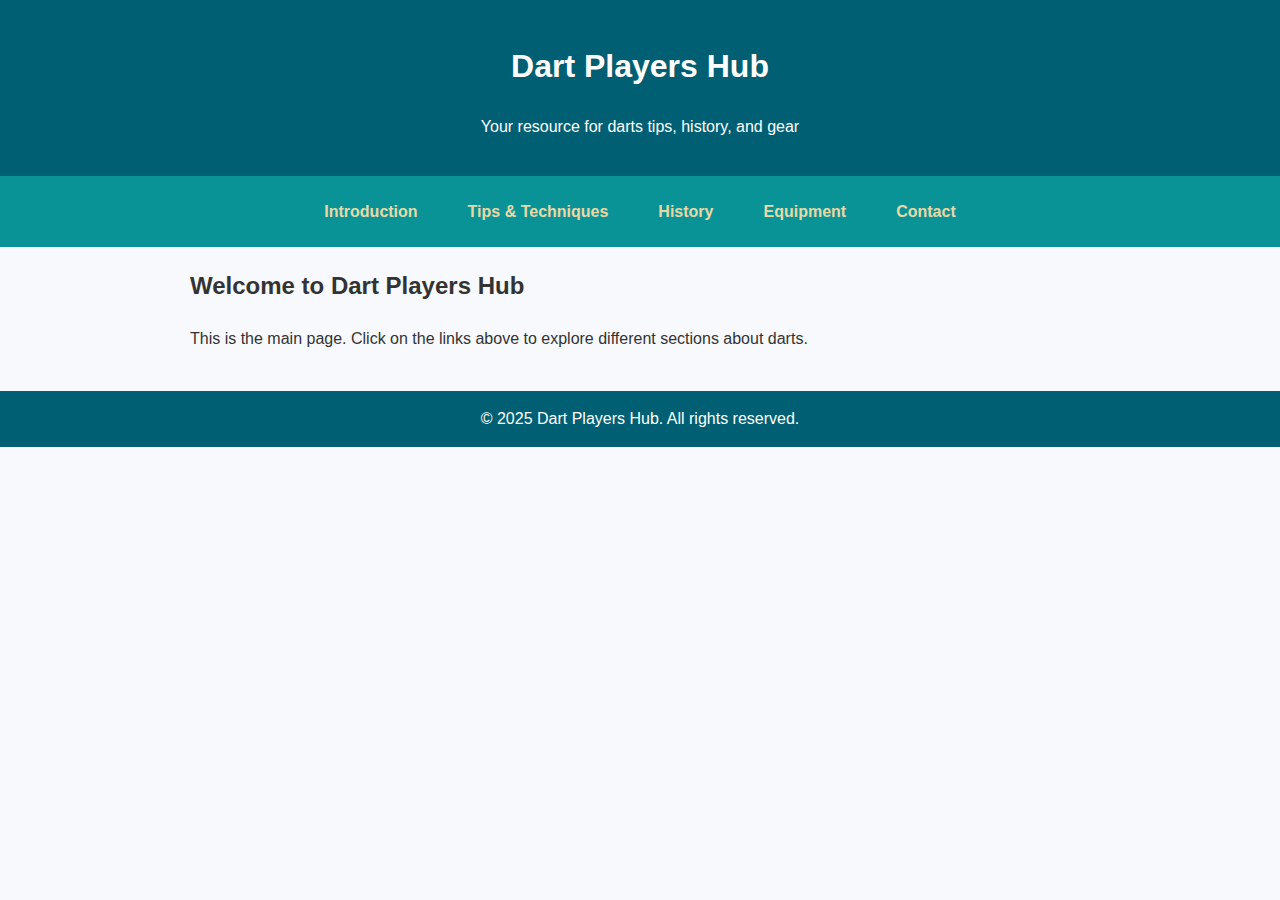
<file: index.html>
<!DOCTYPE html>
<html lang="en">
<head>
  <meta charset="UTF-8" />
  <meta name="viewport" content="width=device-width, initial-scale=1" />
  <title>Dart Knights Hub</title>
  <style>
    body {
      font-family: 'Segoe UI', Tahoma, Geneva, Verdana, sans-serif;
      margin: 0;
      padding: 0;
      background: #f7f9fc;
      color: #333;
      line-height: 1.6;
    }
    header {
      background: #005f73;
      color: #fff;
      padding: 20px 0;
      text-align: center;
    }
    nav {
      background: #0a9396;
      display: flex;
      justify-content: center;
      gap: 20px;
      padding: 15px 0;
    }
    nav a {
      color: #e9d8a6;
      text-decoration: none;
      font-weight: bold;
      padding: 8px 15px;
      border-radius: 5px;
      transition: background 0.3s;
    }
    nav a:hover {
      background: #94d2bd;
      color: #001219;
    }
    main {
      max-width: 900px;
      margin: 20px auto;
      padding: 0 20px;
    }
    footer {
      background: #005f73;
      color: #fff;
      text-align: center;
      padding: 15px 0;
      margin-top: 40px;
    }
  </style>
</head>
<body>

<header>
  <h1>Dart Players Hub</h1>
  <p>Your resource for darts tips, history, and gear</p>
</header>

<nav>
  <a href="introduction.html">Introduction</a>
  <a href="tips.html">Tips & Techniques</a>
  <a href="history.html">History</a>
  <a href="equipment.html">Equipment</a>
  <a href="contact.html">Contact</a>
</nav>

<main>
  <h2>Welcome to Dart Players Hub</h2>
  <p>
    This is the main page. Click on the links above to explore different sections about darts.
  </p>
</main>

<footer>
  &copy; 2025 Dart Players Hub. All rights reserved.
</footer>

</body>
</html>
</file>
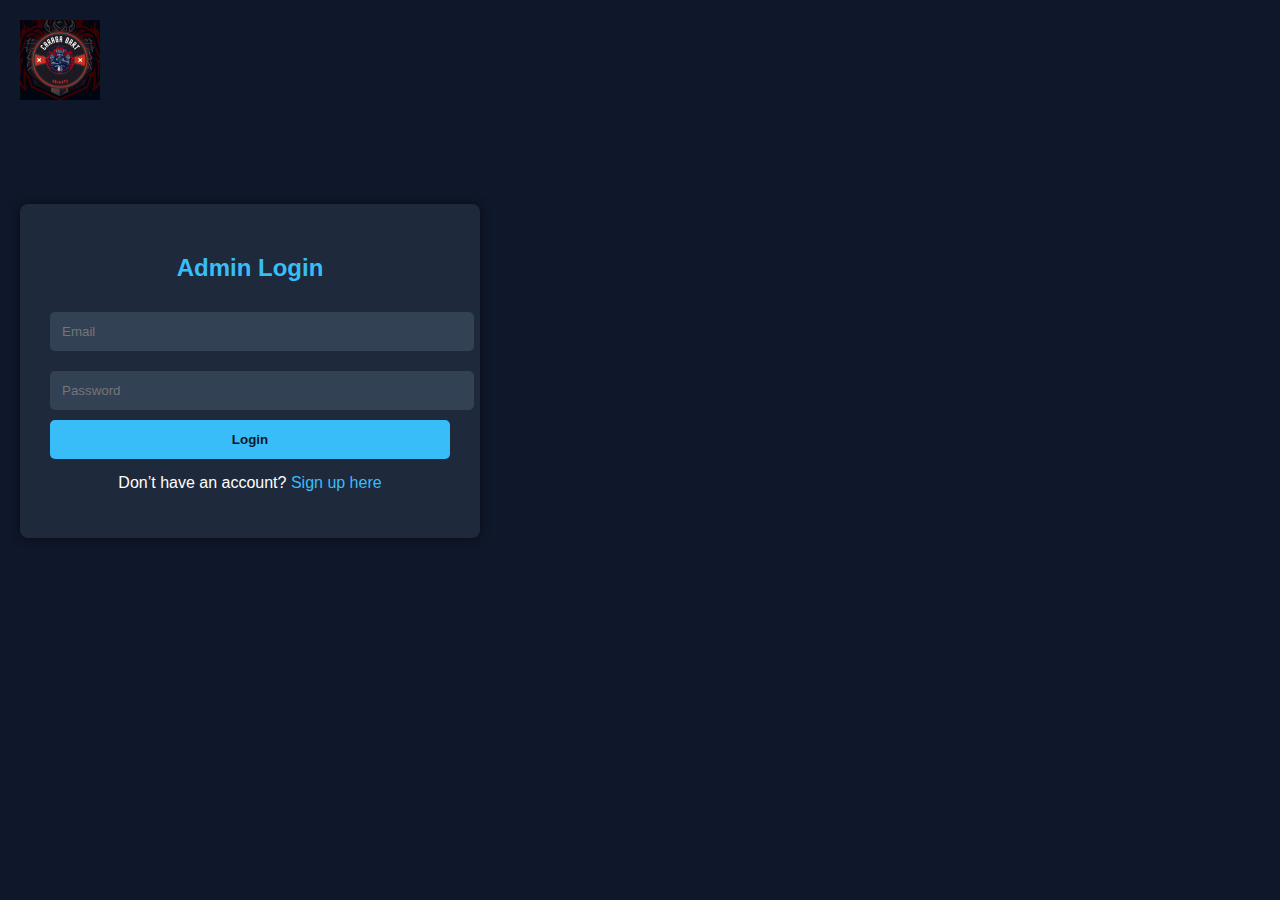
<file: admin-dashboard.html>
<!DOCTYPE html>
<html lang="en">
<head>
  <meta charset="UTF-8" />
  <meta name="viewport" content="width=device-width, initial-scale=1.0"/>
  <title>Admin Dashboard - Caraga Dart Knights</title>
  <style>
    body {
      font-family: 'Segoe UI', Tahoma, Geneva, Verdana, sans-serif;
      background-color: #0f172a;
      color: #f8fafc;
      margin: 0;
      padding: 0;
    }

    header {
      background-color: #1e293b;
      padding: 20px;
      display: flex;
      align-items: center;
      justify-content: space-between;
      box-shadow: 0 2px 10px rgba(0, 0, 0, 0.4);
    }

    .logo {
      height: 60px;
      margin-right: 10px;
      border-radius: 8px;
    }

    .title {
      font-size: 24px;
      font-weight: bold;
      color: #38bdf8;
    }

    .dashboard-container {
      padding: 30px;
    }

    .welcome-message {
      font-size: 28px;
      font-weight: 800;
      color: #facc15;
      text-align: center;
      margin: 20px 0 40px;
      text-shadow: 0 0 10px rgba(250, 204, 21, 0.6);
    }

    h2 {
      color: #38bdf8;
      text-align: center;
      margin-bottom: 20px;
    }

    table {
      width: 100%;
      border-collapse: collapse;
      background-color: #1e293b;
      box-shadow: 0 0 10px rgba(0,0,0,0.4);
      border-radius: 8px;
      overflow: hidden;
      margin-bottom: 40px;
    }

    th, td {
      padding: 12px 15px;
      border-bottom: 1px solid #334155;
      text-align: left;
    }

    th {
      background-color: #334155;
      color: #38bdf8;
    }

    tr:hover {
      background-color: #273549;
    }

    .no-users {
      text-align: center;
      color: #f87171;
      margin-top: 20px;
    }

    .logout-btn {
      padding: 8px 16px;
      background: #ef4444;
      color: white;
      border: none;
      border-radius: 6px;
      cursor: pointer;
      font-weight: bold;
    }

    .logo-title {
      display: flex;
      align-items: center;
    }

    .logo-title .title {
      margin-left: 10px;
    }

    @media screen and (max-width: 600px) {
      .dashboard-container {
        padding: 15px;
      }

      th, td {
        font-size: 14px;
        padding: 8px;
      }

      .welcome-message {
        font-size: 22px;
      }
    }
  </style>
</head>
<body>

  <header>
    <div class="logo-title">
      <img src="images/Itim at Pula E-Sports Naglalarawan Gaming Gaming Logo (1).png" alt="Logo" class="logo" />
      <div class="title">Admin Dashboard</div>
    </div>
    <button class="logout-btn" onclick="logout()">Logout</button>
  </header>

  <div class="welcome-message" id="welcomeAdmin"></div>

  <div class="dashboard-container">
    <h2>Registered Users</h2>
    <div id="userTableContainer"></div>

    <h2>Registered Admins</h2>
    <div id="adminTableContainer"></div>

    <h2>User Login History</h2>
    <div id="userLoginHistoryContainer"></div>

    <h2>Admin Login History</h2>
    <div id="adminHistoryContainer"></div>
  </div>

  <script>
    // Redirect if not logged in
    if (localStorage.getItem("adminLoggedIn") !== "true") {
      window.location.href = "admin-login.html";
    }

    // Admin welcome message
    const admin = JSON.parse(localStorage.getItem("admin"));
    document.getElementById("welcomeAdmin").textContent = `👑 Welcome, Admin ${admin?.name || "Unknown"}!`;

    // Log session if first time this session
    if (!sessionStorage.getItem("adminSessionLogged")) {
      const history = JSON.parse(localStorage.getItem("adminHistory")) || [];
      history.push({
        name: admin?.name || "Unknown",
        email: admin?.email || "Unknown",
        loginDate: new Date().toLocaleString()
      });
      localStorage.setItem("adminHistory", JSON.stringify(history));
      sessionStorage.setItem("adminSessionLogged", "true");
    }

    // Load and display users
    const users = JSON.parse(localStorage.getItem("users")) || [];
    const userTable = document.getElementById("userTableContainer");
    const adminTable = document.getElementById("adminTableContainer");

    const normalUsers = users.filter(user => user.role !== "admin");
    const adminUsers = users.filter(user => user.role === "admin");

    // Registered Users
    if (normalUsers.length === 0) {
      userTable.innerHTML = '<p class="no-users">No registered users found.</p>';
    } else {
      let table = `
        <table>
          <thead>
            <tr>
              <th>Full Name</th>
              <th>Age</th>
              <th>Gender</th>
              <th>Team</th>
              <th>Email</th>
              <th>Signup Date</th>
            </tr>
          </thead>
          <tbody>
      `;
      normalUsers.forEach(user => {
        table += `
          <tr>
            <td>${user.name || "—"}</td>
            <td>${user.age || "—"}</td>
            <td>${user.gender || "—"}</td>
            <td>${user.team || "—"}</td>
            <td>${user.email || "—"}</td>
            <td>${user.signupDate || "—"}</td>
          </tr>
        `;
      });
      table += `</tbody></table>`;
      userTable.innerHTML = table;
    }

    // Registered Admins
    if (adminUsers.length === 0) {
      adminTable.innerHTML = '<p class="no-users">No registered admins found.</p>';
    } else {
      let adminHTML = `
        <table>
          <thead>
            <tr>
              <th>Full Name</th>
              <th>Email</th>
              <th>Signup Date</th>
            </tr>
          </thead>
          <tbody>
      `;
      adminUsers.forEach(admin => {
        adminHTML += `
          <tr>
            <td>${admin.name || "—"}</td>
            <td>${admin.email || "—"}</td>
            <td>${admin.signupDate || "—"}</td>
          </tr>
        `;
      });
      adminHTML += `</tbody></table>`;
      adminTable.innerHTML = adminHTML;
    }

    // User Login History
    const userLoginHistory = JSON.parse(localStorage.getItem("userLoginHistory")) || [];
    const userHistoryContainer = document.getElementById("userLoginHistoryContainer");

    if (userLoginHistory.length === 0) {
      userHistoryContainer.innerHTML = '<p class="no-users">No user login history found.</p>';
    } else {
      let historyHTML = `
        <table>
          <thead>
            <tr>
              <th>Name</th>
              <th>Email</th>
              <th>Team</th>
              <th>Login Time</th>
            </tr>
          </thead>
          <tbody>
      `;
      userLoginHistory.forEach(entry => {
        historyHTML += `
          <tr>
            <td>${entry.name || "—"}</td>
            <td>${entry.email || "—"}</td>
            <td>${entry.team ? entry.team : "Unknown Team"}</td>
            <td>${entry.loginDate || "—"}</td>
          </tr>
        `;
      });
      historyHTML += `</tbody></table>`;
      userHistoryContainer.innerHTML = historyHTML;
    }

    // Admin Login History
    const adminHistory = JSON.parse(localStorage.getItem("adminHistory")) || [];
    const adminHistoryContainer = document.getElementById("adminHistoryContainer");

    if (adminHistory.length === 0) {
      adminHistoryContainer.innerHTML = '<p class="no-users">No admin login history found.</p>';
    } else {
      let adminLogHTML = `
        <table>
          <thead>
            <tr>
              <th>Name</th>
              <th>Email</th>
              <th>Login Time</th>
            </tr>
          </thead>
          <tbody>
      `;
      adminHistory.forEach(log => {
        adminLogHTML += `
          <tr>
            <td>${log.name || "—"}</td>
            <td>${log.email || "—"}</td>
            <td>${log.loginDate || "—"}</td>
          </tr>
        `;
      });
      adminLogHTML += `</tbody></table>`;
      adminHistoryContainer.innerHTML = adminLogHTML;
    }

    // Logout
    function logout() {
      localStorage.removeItem("adminLoggedIn");
      sessionStorage.removeItem("adminSessionLogged");
      window.location.href = "advertisement.html";
    }
  </script>
</body>
</html>
</file>
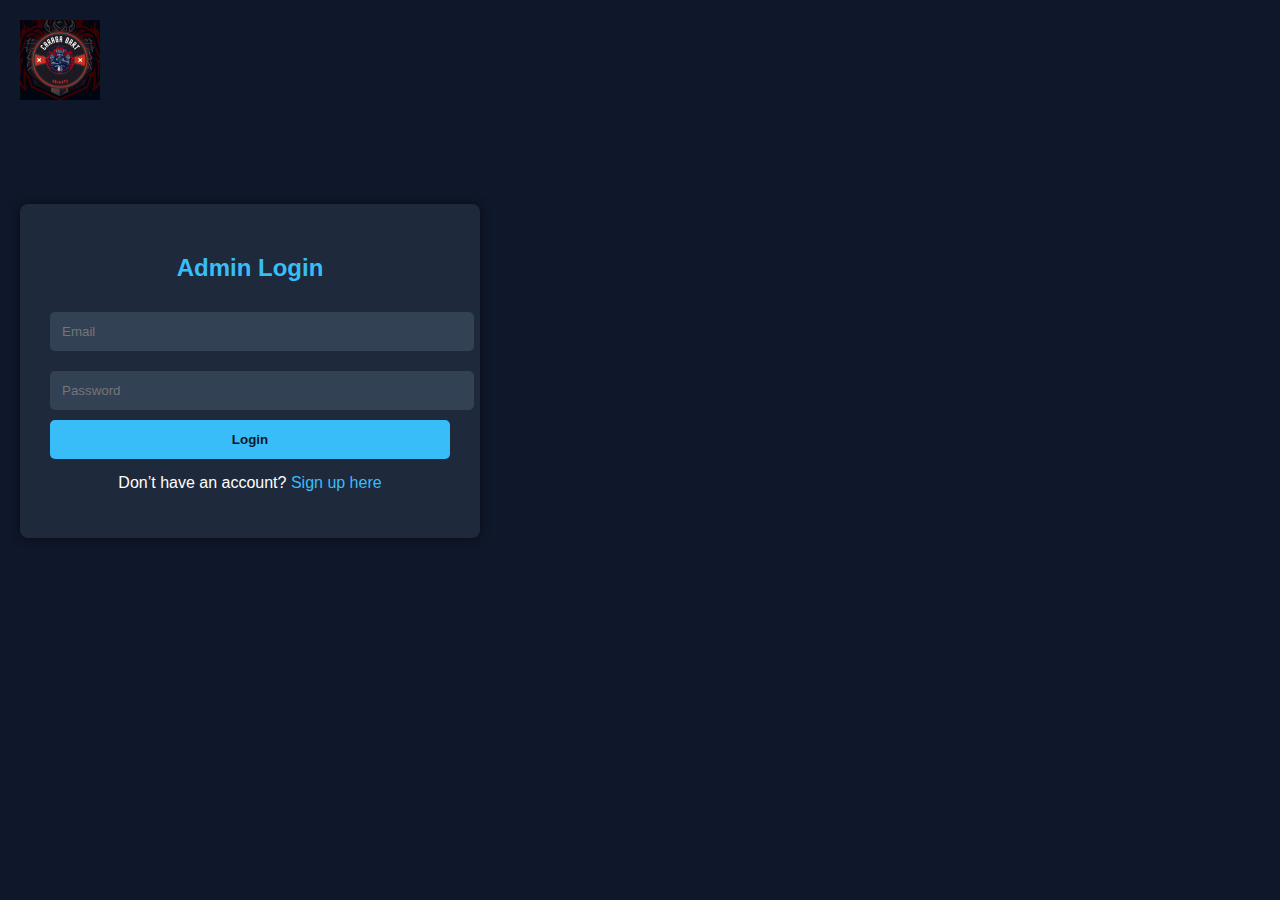
<file: admin-login.html>
<!DOCTYPE html>
<html lang="en">
<head>
  <meta charset="UTF-8" />
  <meta name="viewport" content="width=device-width, initial-scale=1.0"/>
  <title>Admin Login</title>
  <style>
    body {
      font-family: Arial, sans-serif;
      background: #0f172a;
      color: white;
      margin: 0;
      padding: 0;
    }

    .logo {
      position: absolute;
      top: 20px;
      left: 20px;
    }

    .logo img {
      width: 80px;
      height: auto;
    }

    .login-container {
      background: #1e293b;
      padding: 30px;
      border-radius: 8px;
      max-width: 400px;
      margin: 100px auto;
      box-shadow: 0 0 10px rgba(0,0,0,0.5);
    }

    .login-container h2 {
      text-align: center;
      margin-bottom: 20px;
      color: #38bdf8;
    }

    .login-container input {
      width: 100%;
      padding: 12px;
      margin: 10px 0;
      border: none;
      border-radius: 5px;
      background: #334155;
      color: white;
    }

    .login-container button {
      width: 100%;
      padding: 12px;
      background: #38bdf8;
      color: #0f172a;
      font-weight: bold;
      border: none;
      border-radius: 5px;
      cursor: pointer;
    }

    .login-container button:hover {
      background: #0ea5e9;
    }

    .login-container p {
      text-align: center;
      margin-top: 15px;
    }

    .login-container a {
      color: #38bdf8;
      text-decoration: none;
    }

    .login-container a:hover {
      text-decoration: underline;
    }
  </style>
</head>
<body>

  <div class="logo">
    <img src="../images/Itim at Pula E-Sports Naglalarawan Gaming Gaming Logo (1).png" alt="Logo" />


  <div class="login-container">
    <h2>Admin Login</h2>
    <form id="adminLoginForm">
      <input type="email" id="login-email" placeholder="Email" required />
      <input type="password" id="login-password" placeholder="Password" required />
      <button type="submit">Login</button>
    </form>
    <p>Don’t have an account? <a href="admin-signup.html">Sign up here</a></p>
  </div>

  <script>
    document.getElementById("adminLoginForm").addEventListener("submit", function (e) {
      e.preventDefault();

      const email = document.getElementById("login-email").value.trim();
      const password = document.getElementById("login-password").value;
      const admin = JSON.parse(localStorage.getItem("admin"));

      if (admin && admin.email === email && admin.password === password) {
        const loginDate = new Date().toLocaleString();
        localStorage.setItem("adminLoginDate", loginDate);
        alert("Login successful!");
        window.location.href = "index.html";
      } else {
        alert("Invalid credentials!");
      }
    });
  </script>
</body>
</html>
</file>
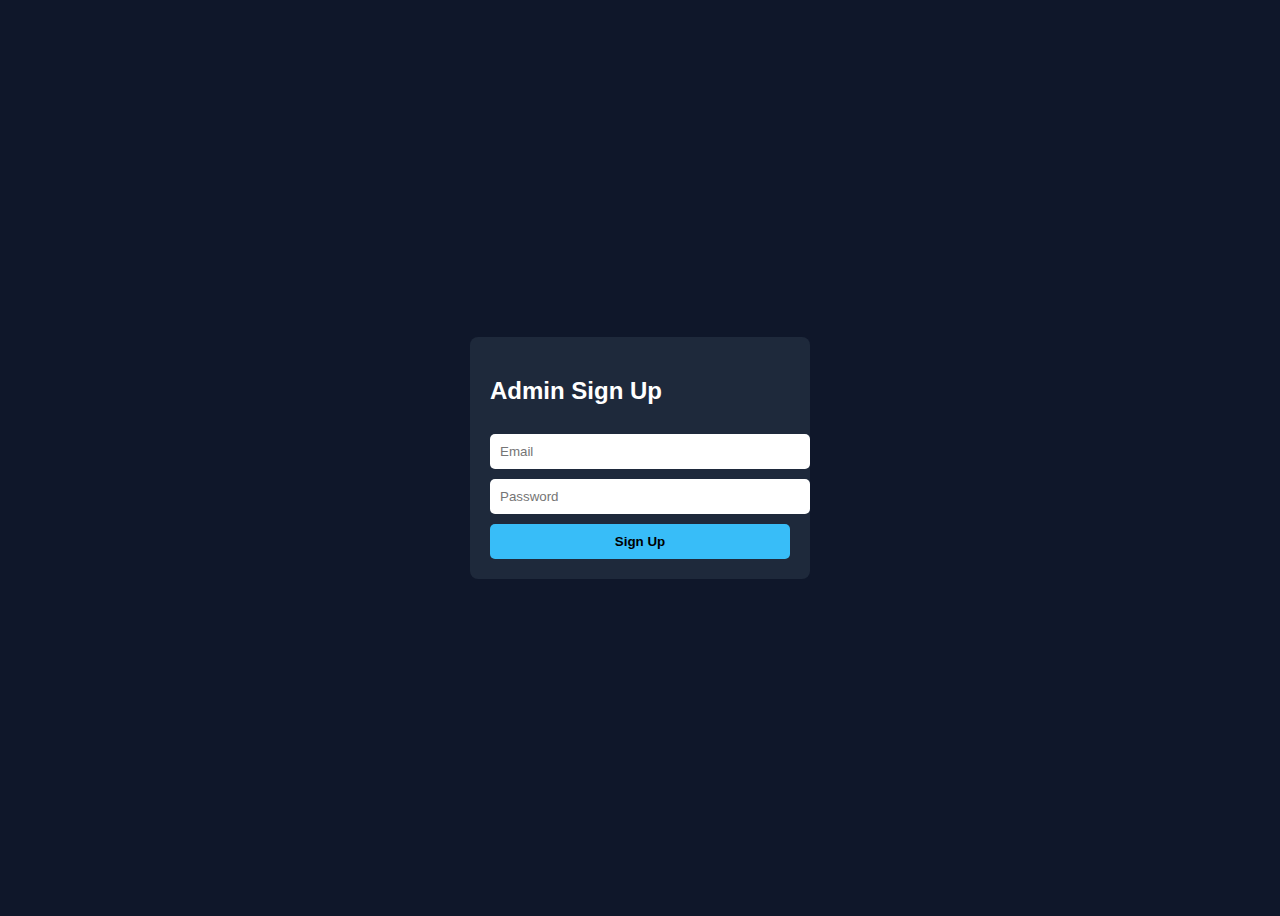
<file: admin-signup.html>
<!DOCTYPE html>
<html lang="en">
<head>
  <meta charset="UTF-8">
  <meta name="viewport" content="width=device-width, initial-scale=1.0">
  <title>Admin Sign Up</title>
  <style>
    body { background: #0f172a; color: #fff; font-family: Arial; display: flex; justify-content: center; align-items: center; height: 100vh; }
    form { background: #1e293b; padding: 20px; border-radius: 8px; width: 300px; }
    input, button { width: 100%; padding: 10px; margin-top: 10px; border: none; border-radius: 5px; }
    button { background: #38bdf8; color: #000; font-weight: bold; cursor: pointer; }
    button:hover { background: #0ea5e9; }
  </style>
</head>
<body>
  <form id="admin-signup-form">
    <h2>Admin Sign Up</h2>
    <input type="email" id="email" placeholder="Email" required />
    <input type="password" id="password" placeholder="Password" required />
    <button type="submit">Sign Up</button>
  </form>

  <script>
    document.getElementById('admin-signup-form').addEventListener('submit', function (e) {
      e.preventDefault();
      const email = document.getElementById('email').value.trim();
      const password = document.getElementById('password').value;
      const admins = JSON.parse(localStorage.getItem('admins')) || [];

      if (admins.some(a => a.email === email)) {
        alert('Admin already registered.');
        return;
      }

      admins.push({ email, password });
      localStorage.setItem('admins', JSON.stringify(admins));
      alert('Admin registered!');
      window.location.href = 'admin-login.html';
    });
  </script>
</body>
</html>
</file>
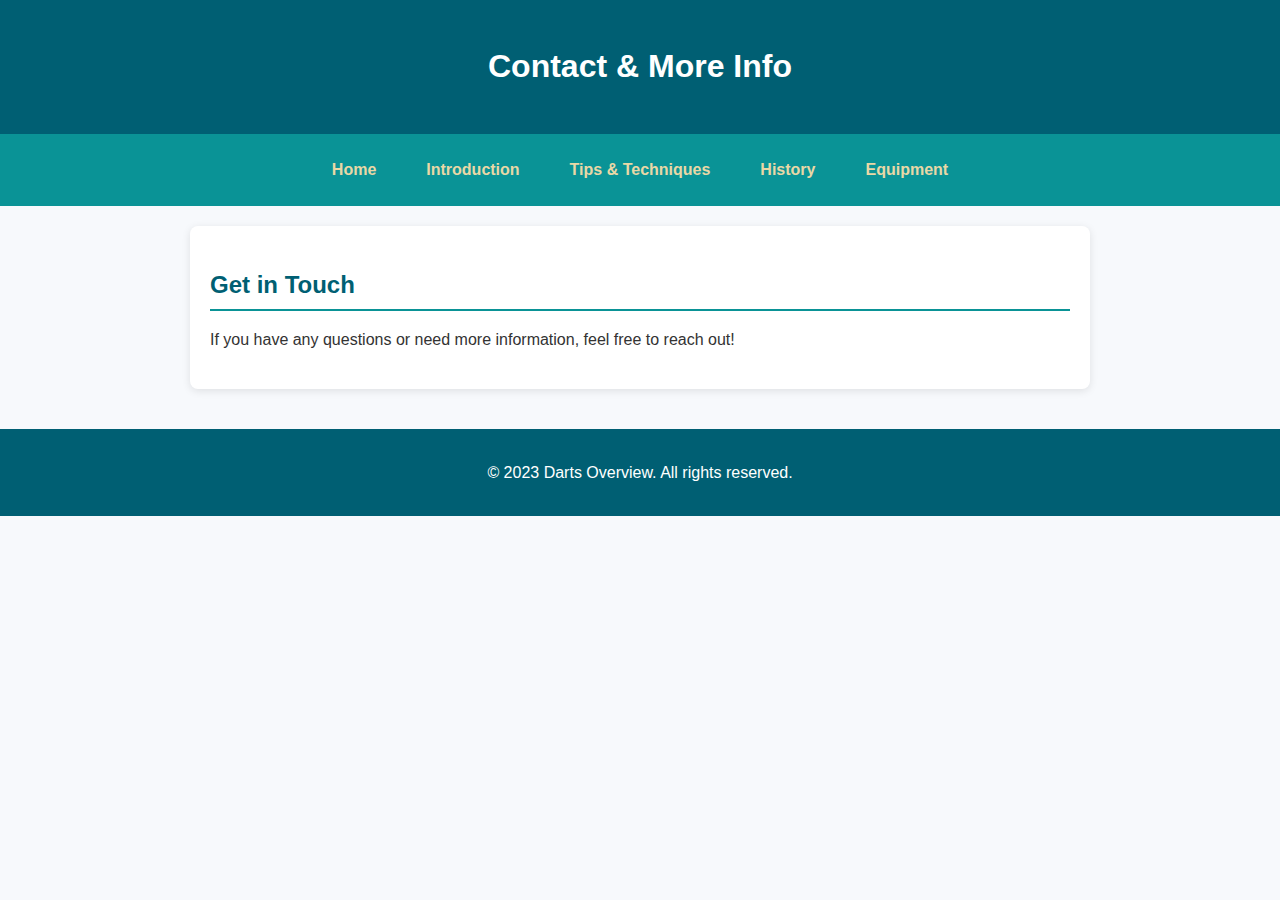
<file: contact.html>
<!DOCTYPE html>
<html lang="en">
<head>
  <meta charset="UTF-8" />
  <meta name="viewport" content="width=device-width, initial-scale=1" />
  <title>Contact & More Info</title>
  <link rel="stylesheet" href="style.css" />
</head>
<body>
  <header>
    <h1>Contact & More Info</h1>
  </header>
  <nav>
    <a href="index.html">Home</a>
    <a href="introduction.html">Introduction</a>
    <a href="tips.html">Tips & Techniques</a>
    <a href="history.html">History</a>
    <a href="equipment.html">Equipment</a>
  </nav>
  <main>
    <section>
      <h2>Get in Touch</h2>
      <p>If you have any questions or need more information, feel free to reach out!</p>
    </section>
  </main>
  <footer>
    <p>&copy; 2023 Darts Overview. All rights reserved.</p>
  </footer>
</body>
</html>
</file>
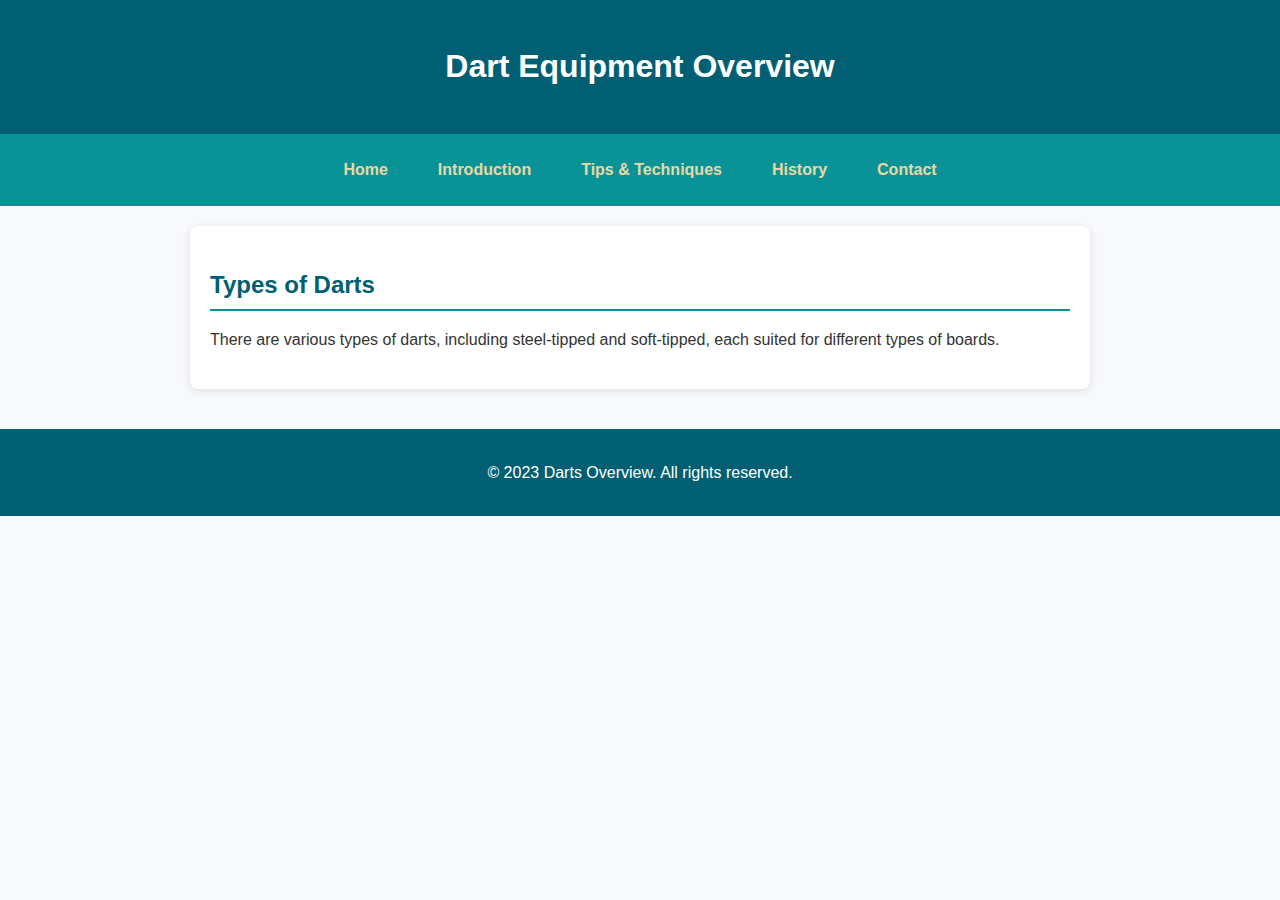
<file: equipment.html>
<!DOCTYPE html>
<html lang="en">
<head>
  <meta charset="UTF-8" />
  <meta name="viewport" content="width=device-width, initial-scale=1" />
  <title>Dart Equipment Overview</title>
  <link rel="stylesheet" href="style.css" />
</head>
<body>
  <header>
    <h1>Dart Equipment Overview</h1>
  </header>
  <nav>
    <a href="index.html">Home</a>
    <a href="introduction.html">Introduction</a>
    <a href="tips.html">Tips & Techniques</a>
    <a href="history.html">History</a>
    <a href="contact.html">Contact</a>
  </nav>
  <main>
    <section>
      <h2>Types of Darts</h2>
      <p>There are various types of darts, including steel-tipped and soft-tipped, each suited for different types of boards.</p>
    </section>
  </main>
  <footer>
    <p>&copy; 2023 Darts Overview. All rights reserved.</p>
  </footer>
</body>
</html>
</file>
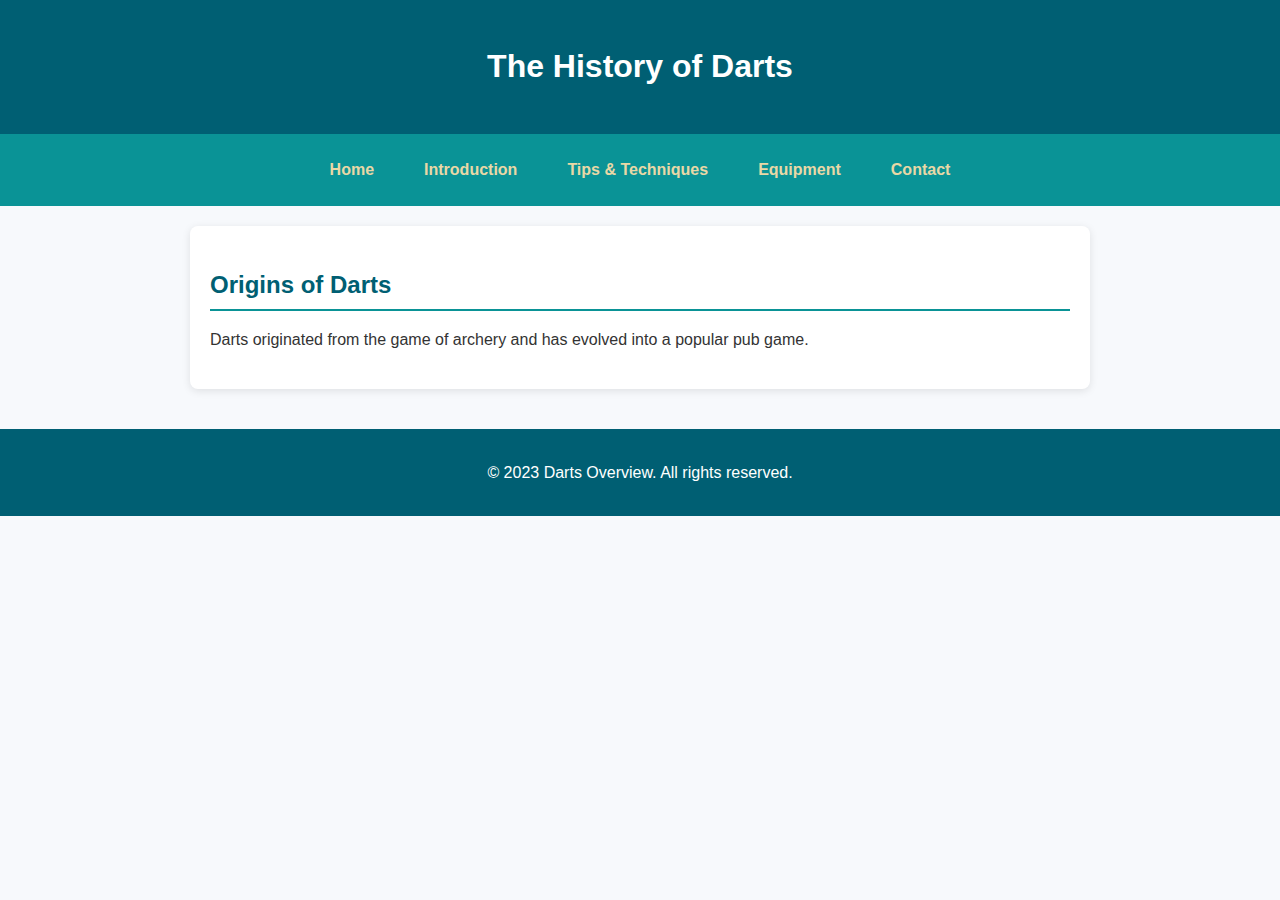
<file: history.html>
<!DOCTYPE html>
<html lang="en">
<head>
  <meta charset="UTF-8" />
  <meta name="viewport" content="width=device-width, initial-scale=1" />
  <title>The History of Darts</title>
  <link rel="stylesheet" href="style.css" />
</head>
<body>
  <header>
    <h1>The History of Darts</h1>
  </header>
  <nav>
    <a href="index.html">Home</a>
    <a href="introduction.html">Introduction</a>
    <a href="tips.html">Tips & Techniques</a>
    <a href="equipment.html">Equipment</a>
    <a href="contact.html">Contact</a>
  </nav>
  <main>
    <section>
      <h2>Origins of Darts</h2>
      <p>Darts originated from the game of archery and has evolved into a popular pub game.</p>
    </section>
  </main>
  <footer>
    <p>&copy; 2023 Darts Overview. All rights reserved.</p>
  </footer>
</body>
</html>
</file>
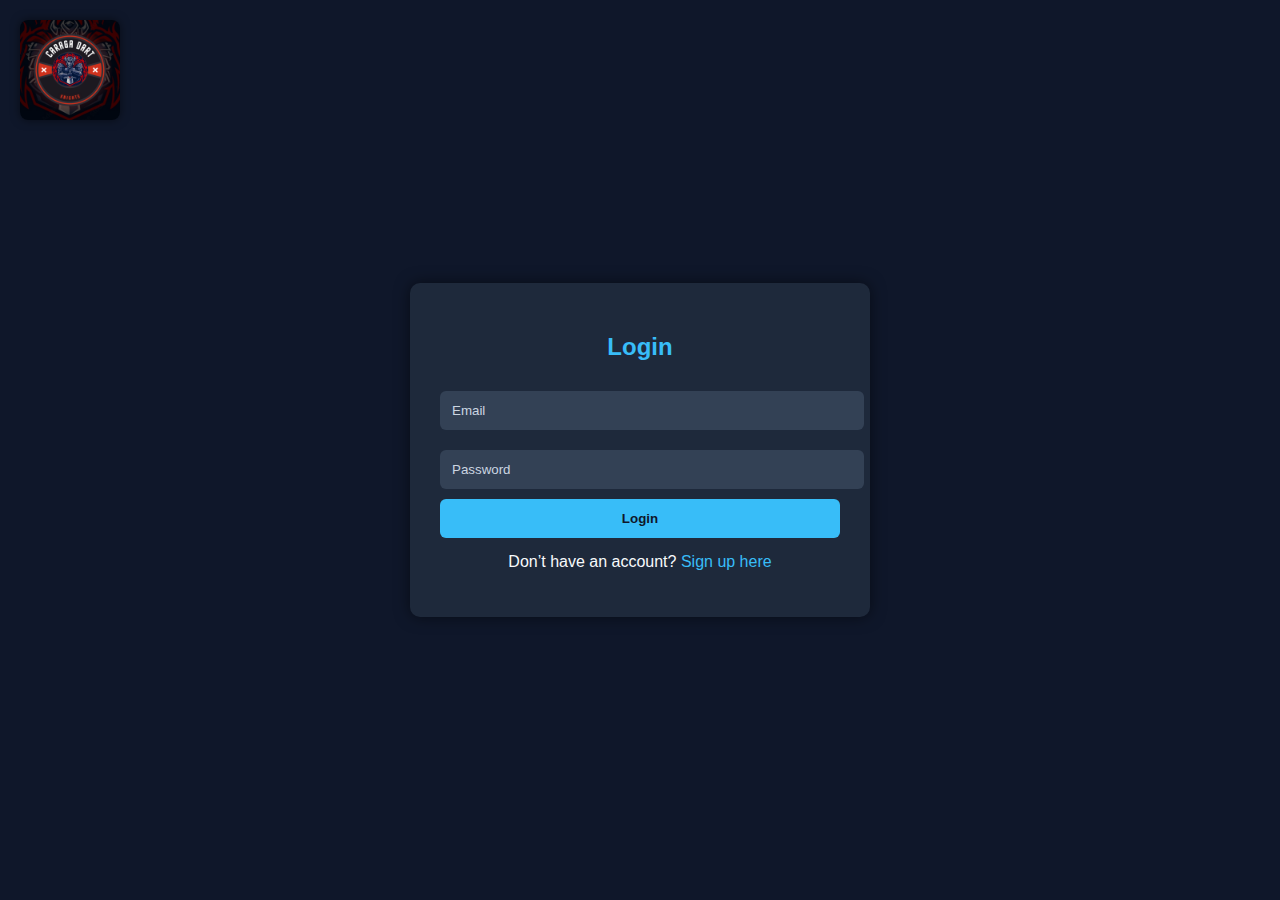
<file: login.html>
<!DOCTYPE html>
<html lang="en">
<head>
  <meta charset="UTF-8" />
  <meta name="viewport" content="width=device-width, initial-scale=1" />
  <title>Login - Dark Knight</title>
  <style>
    body {
      font-family: 'Segoe UI', Tahoma, Geneva, Verdana, sans-serif;
      background: #0f172a;
      color: #f8fafc;
      margin: 0;
      height: 100vh;
      display: flex;
      align-items: center;
      justify-content: center;
      position: relative;
    }

    .site-logo {
      position: absolute;
      top: 20px;
      left: 20px;
      width: 100px;
      height: auto;
      border-radius: 8px;
      box-shadow: 0 0 10px rgba(0, 0, 0, 0.5);
    }

    .auth-container {
      background: #1e293b;
      padding: 30px;
      border-radius: 10px;
      width: 100%;
      max-width: 400px;
      box-shadow: 0 0 15px rgba(0, 0, 0, 0.5);
      text-align: center;
    }

    .auth-container h2 {
      margin-bottom: 20px;
      color: #38bdf8;
    }

    form input {
      width: 100%;
      padding: 12px;
      margin: 10px 0;
      border: none;
      border-radius: 6px;
      background: #334155;
      color: #f8fafc;
    }

    form input::placeholder {
      color: #cbd5e1;
    }

    form button {
      width: 100%;
      padding: 12px;
      background: #38bdf8;
      border: none;
      border-radius: 6px;
      color: #0f172a;
      font-weight: bold;
      cursor: pointer;
      transition: background 0.3s;
    }

    form button:hover {
      background: #0ea5e9;
    }

    p {
      margin-top: 15px;
    }

    p a {
      color: #38bdf8;
      text-decoration: none;
    }

    p a:hover {
      text-decoration: underline;
    }
  </style>
</head>
<body>

  <img src="images/Itim at Pula E-Sports Naglalarawan Gaming Gaming Logo (1).png" alt="Dark Knight Logo" class="site-logo" />

  <div class="auth-container">
    <h2>Login</h2>
    <form id="login-form">
      <input type="email" id="email" placeholder="Email" required />
      <input type="password" id="password" placeholder="Password" required />
      <button type="submit">Login</button>
    </form>
    <p>Don’t have an account? <a href="signup.html">Sign up here</a></p>
  </div>

  <script>
    document.getElementById("login-form").addEventListener("submit", function(e) {
      e.preventDefault();
      const email = document.getElementById("email").value.trim();
      const password = document.getElementById("password").value;

      const users = JSON.parse(localStorage.getItem("users")) || [];
      const user = users.find(u => u.email === email && u.password === password);

      if (user) {
        if (!sessionStorage.getItem("userSessionLogged")) {
          const loginLogs = JSON.parse(localStorage.getItem("userLoginHistory")) || [];
          loginLogs.push({
            name: user.name || "Unknown",
            email: user.email,
            loginDate: new Date().toLocaleString()
          });
          localStorage.setItem("userLoginHistory", JSON.stringify(loginLogs));
          sessionStorage.setItem("userSessionLogged", "true");
        }

        localStorage.setItem("userLoggedIn", "true");
        localStorage.setItem("currentUser", JSON.stringify(user));
        alert("Login successful!");
        window.location.href = "Players.html";
      } else {
        alert("Invalid credentials.");
      }
    });
  </script>
</body>
</html>
</file>
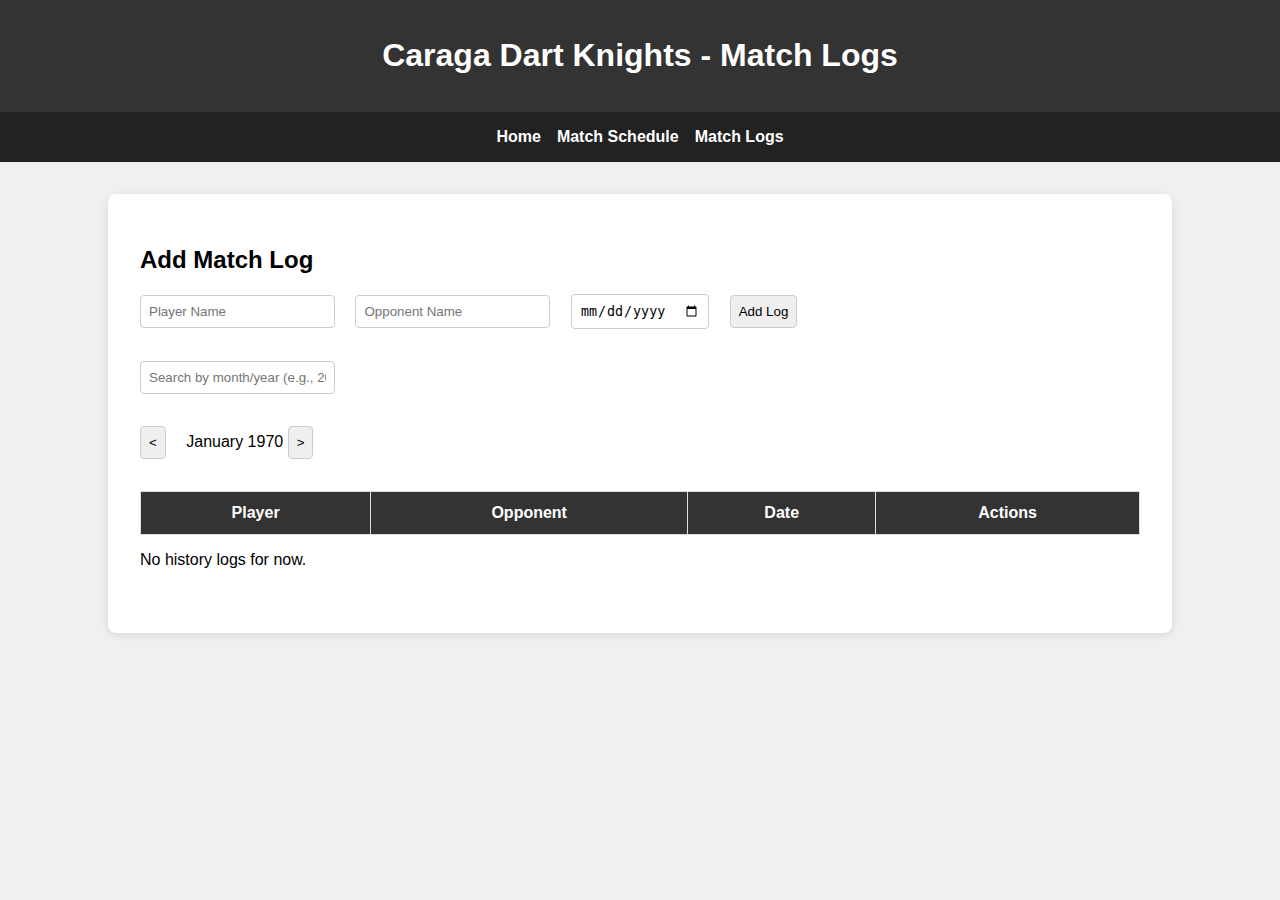
<file: match-logs.html>
<!DOCTYPE html>
<html lang="en">
<head>
  <meta charset="UTF-8" />
  <meta name="viewport" content="width=device-width, initial-scale=1.0" />
  <title>Match Logs</title>
  <style>
    body {
      font-family: Arial, sans-serif;
      background: #f0f0f0;
      margin: 0;
      padding: 0;
    }
    header {
      background: #333;
      color: white;
      padding: 1rem;
      text-align: center;
    }
    nav {
      background-color: #222;
      display: flex;
      justify-content: center;
      gap: 1rem;
      padding: 1rem 0;
    }
    nav a {
      color: white;
      text-decoration: none;
      font-weight: bold;
    }
    nav a:hover {
      text-decoration: underline;
    }
    .container {
      max-width: 1000px;
      margin: 2rem auto;
      background: white;
      padding: 2rem;
      border-radius: 8px;
      box-shadow: 0 2px 8px rgba(0, 0, 0, 0.1);
    }
    .form-section, .search-section, .filter-section, .table-section {
      margin-bottom: 2rem;
    }
    input, select, button {
      padding: 0.5rem;
      margin-right: 1rem;
      border: 1px solid #ccc;
      border-radius: 4px;
    }
    table {
      width: 100%;
      border-collapse: collapse;
    }
    th, td {
      padding: 0.75rem;
      border: 1px solid #ddd;
      text-align: center;
    }
    th {
      background: #333;
      color: white;
    }
    .actions button {
      margin: 0 5px;
      padding: 0.25rem 0.5rem;
    }
    .hidden {
      display: none;
    }
  </style>
</head>
<body>
  <header>
    <h1>Caraga Dart Knights - Match Logs</h1>
  </header>
  <nav>
    <a href="players.html">Home</a>
    <a href="match-schedule.html">Match Schedule</a>
    <a href="match-logs.html">Match Logs</a>
  </nav>
  <div class="container">

    <div class="form-section">
      <h2>Add Match Log</h2>
      <form id="add-log-form">
        <input type="text" id="player" placeholder="Player Name" required />
        <input type="text" id="opponent" placeholder="Opponent Name" required />
        <input type="date" id="date" required />
        <button type="submit">Add Log</button>
      </form>
    </div>

    <div class="search-section">
      <input type="text" id="search-bar" placeholder="Search by month/year (e.g., 2024-06)" />
    </div>

    <div class="filter-section">
      <button onclick="changeMonth(-1)">&lt;</button>
      <span id="current-month"></span>
      <button onclick="changeMonth(1)">&gt;</button>
    </div>

    <div class="table-section">
      <table id="log-table">
        <thead>
          <tr>
            <th>Player</th>
            <th>Opponent</th>
            <th>Date</th>
            <th>Actions</th>
          </tr>
        </thead>
        <tbody></tbody>
      </table>
      <p id="no-logs-message" class="hidden">No history logs for now.</p>
    </div>

  </div>

  <script>
    const logTableBody = document.querySelector('#log-table tbody');
    const noLogsMessage = document.getElementById('no-logs-message');
    const currentMonthDisplay = document.getElementById('current-month');
    const searchBar = document.getElementById('search-bar');

    let logs = JSON.parse(localStorage.getItem('logs')) || [];
    let currentDate = new Date(localStorage.getItem('selectedDate')) || new Date();

    function saveState() {
      localStorage.setItem('logs', JSON.stringify(logs));
      localStorage.setItem('selectedDate', currentDate.toISOString());
    }

    function renderLogs() {
      const month = currentDate.getMonth();
      const year = currentDate.getFullYear();
      const searchQuery = searchBar.value.trim();

      let filteredLogs = logs.filter(log => {
        const logDate = new Date(log.date);
        if (searchQuery) {
          return log.date.startsWith(searchQuery);
        }
        return logDate.getMonth() === month && logDate.getFullYear() === year;
      });

      logTableBody.innerHTML = '';
      if (filteredLogs.length === 0) {
        noLogsMessage.classList.remove('hidden');
      } else {
        noLogsMessage.classList.add('hidden');
        filteredLogs.forEach((log, index) => {
          const row = document.createElement('tr');
          row.innerHTML = `
            <td>${log.player}</td>
            <td>${log.opponent}</td>
            <td>${log.date}</td>
            <td class="actions">
              <button onclick="editLog(${index})">Edit</button>
              <button onclick="deleteLog(${index})">Delete</button>
            </td>
          `;
          logTableBody.appendChild(row);
        });
      }
      currentMonthDisplay.textContent = currentDate.toLocaleDateString('en-US', { year: 'numeric', month: 'long' });
    }

    function changeMonth(direction) {
      currentDate.setMonth(currentDate.getMonth() + direction);
      saveState();
      renderLogs();
    }

    function addLog(e) {
      e.preventDefault();
      const player = document.getElementById('player').value;
      const opponent = document.getElementById('opponent').value;
      const date = document.getElementById('date').value;
      logs.push({ player, opponent, date });
      saveState();
      document.getElementById('add-log-form').reset();
      renderLogs();
    }

    function deleteLog(index) {
      logs.splice(index, 1);
      saveState();
      renderLogs();
    }

    function editLog(index) {
      const log = logs[index];
      const newPlayer = prompt("Edit Player Name:", log.player);
      const newOpponent = prompt("Edit Opponent Name:", log.opponent);
      const newDate = prompt("Edit Date:", log.date);
      if (newPlayer && newOpponent && newDate) {
        logs[index] = { player: newPlayer, opponent: newOpponent, date: newDate };
        saveState();
        renderLogs();
      }
    }

    document.getElementById('add-log-form').addEventListener('submit', addLog);
    searchBar.addEventListener('input', renderLogs);

    renderLogs();
  </script>
</body>
</html>
</file>
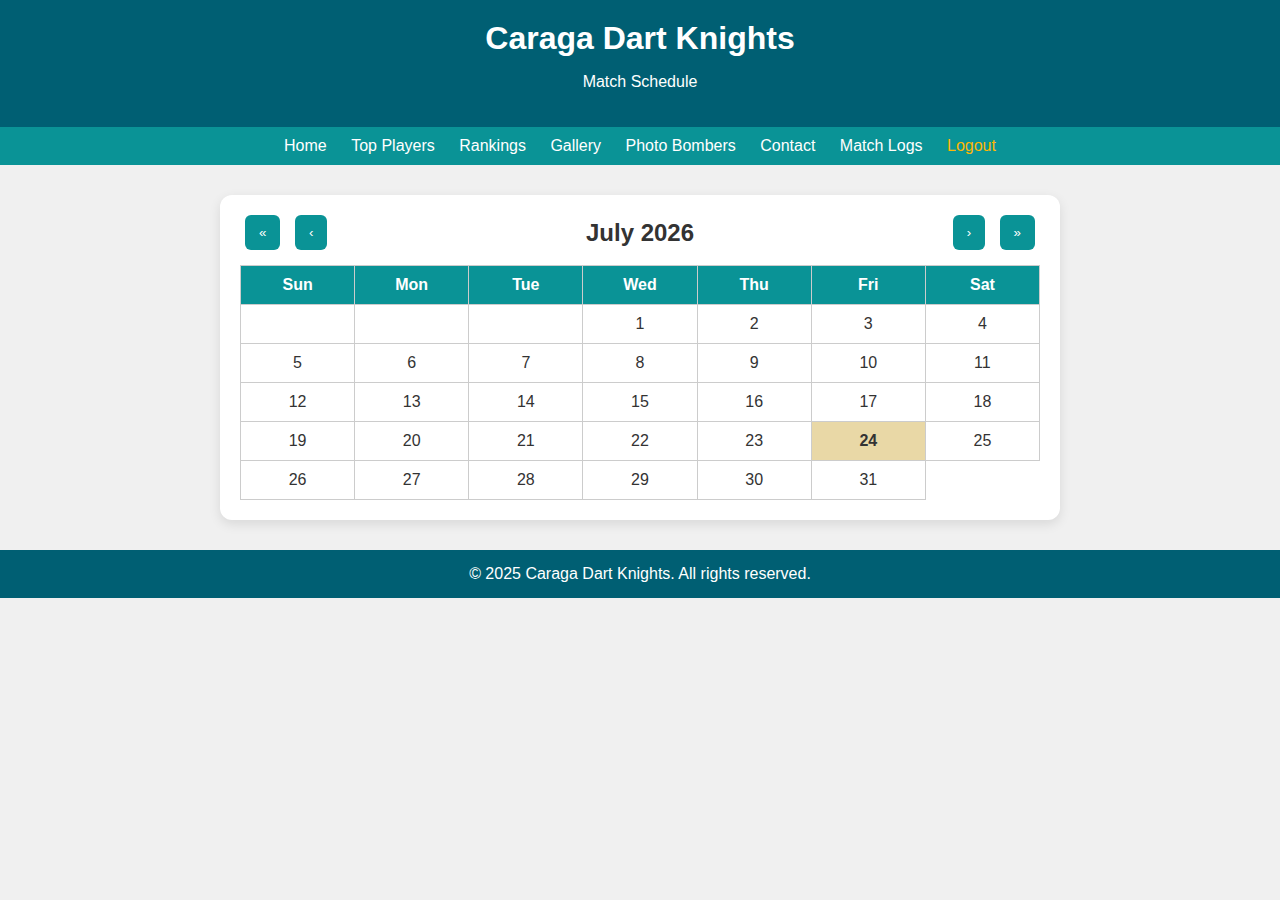
<file: match-schedule.html>
<!DOCTYPE html>
<html lang="en">
<head>
  <meta charset="UTF-8" />
  <meta name="viewport" content="width=device-width, initial-scale=1.0"/>
  <title>Match Schedule - Caraga Dart Knights</title>
  <style>
    body {
      font-family: 'Segoe UI', sans-serif;
      margin: 0;
      padding: 0;
      background: #f0f0f0;
      color: #333;
    }

    header {
      background: #005f73;
      color: white;
      padding: 20px;
      text-align: center;
    }

    h1 {
      margin: 0;
    }

    .content-wrapper {
      background: #0a9396;
      padding: 10px;
      text-align: center;
    }

    .content-wrapper nav a {
      color: white;
      margin: 0 10px;
      text-decoration: none;
      font-weight: 500;
    }

    .content-wrapper nav a:hover {
      color: #ffb703;
    }

    .calendar-container {
      max-width: 800px;
      margin: 30px auto;
      background: white;
      padding: 20px;
      border-radius: 12px;
      box-shadow: 0 4px 12px rgba(0,0,0,0.1);
    }

    .calendar-header {
      display: flex;
      justify-content: space-between;
      align-items: center;
      margin-bottom: 15px;
    }

    .calendar-header h2 {
      margin: 0;
    }

    .calendar-header button {
      background-color: #0a9396;
      color: white;
      border: none;
      padding: 10px 14px;
      margin: 0 5px;
      cursor: pointer;
      border-radius: 6px;
    }

    .calendar-header button:hover {
      background-color: #94d2bd;
      color: #001219;
    }

    table {
      width: 100%;
      border-collapse: collapse;
    }

    th, td {
      width: 14.2%;
      text-align: center;
      padding: 10px;
      border: 1px solid #ccc;
    }

    th {
      background: #0a9396;
      color: white;
    }

    td.today {
      background: #e9d8a6;
      font-weight: bold;
    }

    td.event {
      background-color: #ffb703;
      color: #001219;
      font-weight: bold;
    }

    footer {
      background: #005f73;
      color: white;
      text-align: center;
      padding: 15px 0;
      margin-top: 30px;
    }
  </style>
</head>
<body>

<header>
  <h1>Caraga Dart Knights</h1>
  <p>Match Schedule</p>
</header>

<div class="content-wrapper">
  <nav>
    <a href="Players.html">Home</a>
    <a href="Players in Caraga.html">Top Players</a>
    <a href="Rankings.html">Rankings</a>
    <a href="Photo-Gallery.html">Gallery</a>
    <a href="Photo-Bombers.html">Photo Bombers</a>
    <a href="contact.html">Contact</a>
    <a href="match-logs.html">Match Logs</a>
    <a href="#" id="logout-button" style="color: #ffb703;">Logout</a>
  </nav>
</div>

<div class="calendar-container">
  <div class="calendar-header">
    <div>
      <button onclick="changeYear(-1)">«</button>
      <button onclick="changeMonth(-1)">‹</button>
    </div>
    <h2 id="monthYear"></h2>
    <div>
      <button onclick="changeMonth(1)">›</button>
      <button onclick="changeYear(1)">»</button>
    </div>
  </div>

  <table id="calendar">
    <thead>
      <tr>
        <th>Sun</th><th>Mon</th><th>Tue</th><th>Wed</th><th>Thu</th><th>Fri</th><th>Sat</th>
      </tr>
    </thead>
    <tbody></tbody>
  </table>
</div>

<footer>
  &copy; 2025 Caraga Dart Knights. All rights reserved.
</footer>

<script>
  const calendarBody = document.querySelector("#calendar tbody");
  const monthYearDisplay = document.getElementById("monthYear");
  const eventDates = {
    "2025-06-12": "Regionals",
    "2025-06-18": "City Showdown",
    "2025-06-25": "Inter-Club Challenge"
  };

  let today = new Date();
  let currentMonth = today.getMonth();
  let currentYear = today.getFullYear();

  function renderCalendar(month, year) {
    calendarBody.innerHTML = "";
    let firstDay = new Date(year, month).getDay();
    let daysInMonth = new Date(year, month + 1, 0).getDate();

    const monthNames = [
      "January", "February", "March", "April", "May", "June",
      "July", "August", "September", "October", "November", "December"
    ];

    monthYearDisplay.textContent = `${monthNames[month]} ${year}`;

    let row = document.createElement("tr");

    for (let i = 0; i < firstDay; i++) {
      let cell = document.createElement("td");
      row.appendChild(cell);
    }

    for (let day = 1; day <= daysInMonth; day++) {
      if ((firstDay + day - 1) % 7 === 0 && day !== 1) {
        calendarBody.appendChild(row);
        row = document.createElement("tr");
      }

      let cell = document.createElement("td");
      let dateStr = `${year}-${String(month + 1).padStart(2, '0')}-${String(day).padStart(2, '0')}`;

      if (eventDates[dateStr]) {
        cell.classList.add("event");
        cell.title = eventDates[dateStr];
      }

      if (
        day === today.getDate() &&
        month === today.getMonth() &&
        year === today.getFullYear()
      ) {
        cell.classList.add("today");
      }

      cell.textContent = day;
      row.appendChild(cell);
    }

    calendarBody.appendChild(row);
  }

  function changeMonth(direction) {
    currentMonth += direction;
    if (currentMonth < 0) {
      currentMonth = 11;
      currentYear--;
    } else if (currentMonth > 11) {
      currentMonth = 0;
      currentYear++;
    }
    renderCalendar(currentMonth, currentYear);
  }

  function changeYear(direction) {
    currentYear += direction;
    renderCalendar(currentMonth, currentYear);
  }

  renderCalendar(currentMonth, currentYear);
</script>

</body>
</html>
</file>
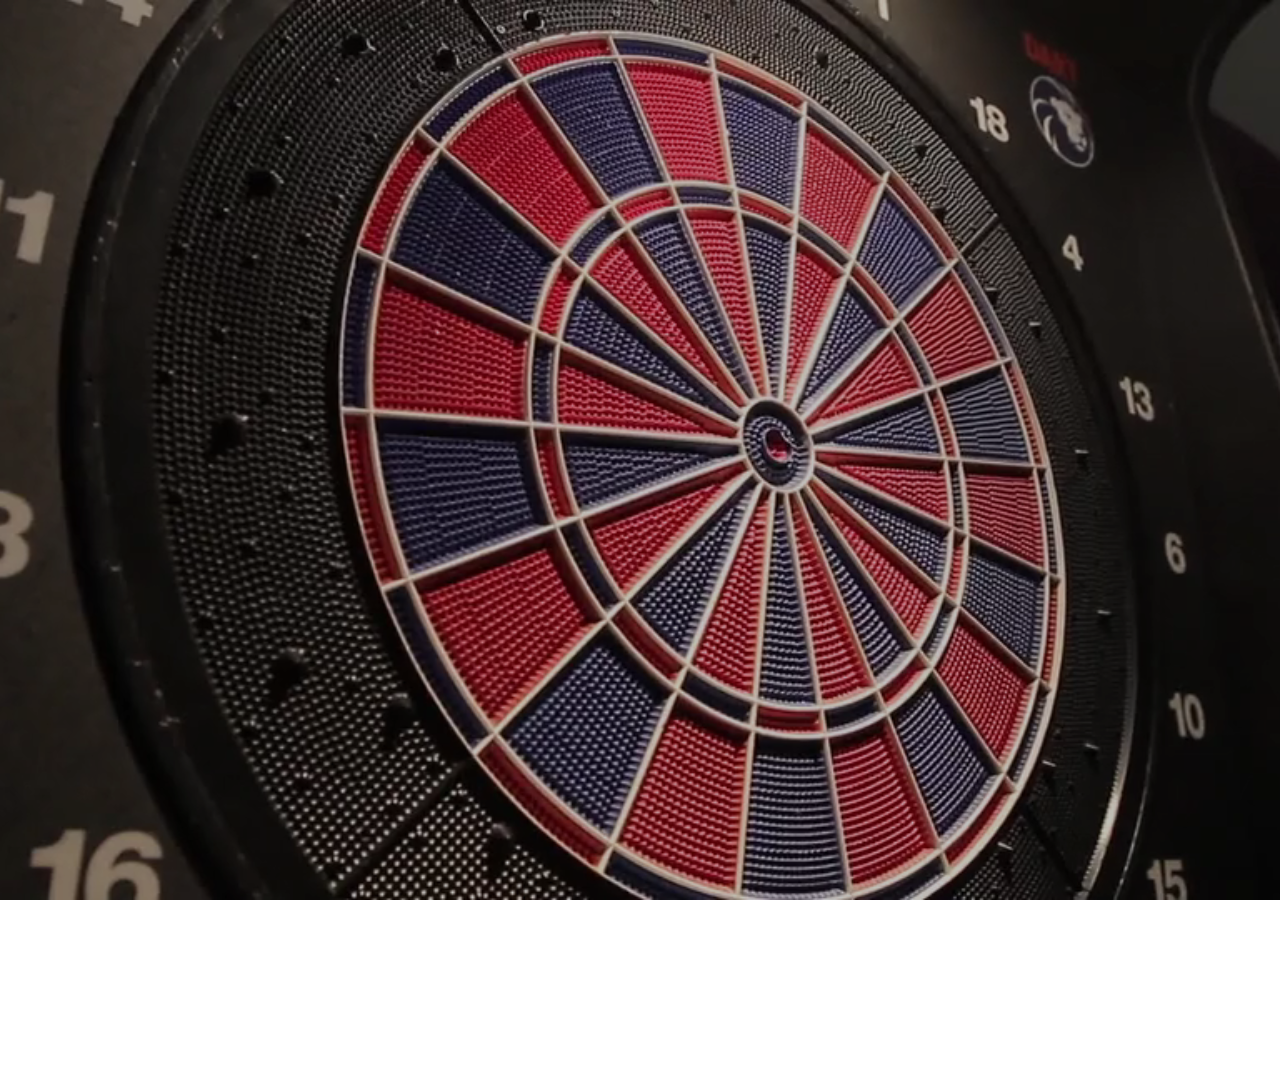
<file: Photo-Bombers.html>
<!DOCTYPE html>
<html lang="en">
<head>
  <meta charset="UTF-8" />
  <meta name="viewport" content="width=device-width, initial-scale=1" />
  <title>Photo Bombers & Group Photos | Caraga Dart Knights</title>
  <style>
    body {
      font-family: 'Segoe UI', Tahoma, Geneva, Verdana, sans-serif;
      margin: 0;
      padding: 0;
      color: #333;
      background: transparent; /* video behind */
      line-height: 1.6;
    }
    /* Background video styles */
    #bg-video {
      position: fixed;
      top: 0;
      left: 0;
      width: 100vw;
      height: 100vh;
      object-fit: cover;
      z-index: -1;
      filter: brightness(0.75);
    }

    .content-wrapper {
      position: relative;
      z-index: 1;
      max-width: 1000px;
      margin: 20px auto;
      padding: 20px;
      background-color: rgba(255, 255, 255, 0.9);
      border-radius: 10px;
      box-shadow: 0 4px 12px rgba(0, 0, 0, 0.15);
      animation: fadeIn 1s ease forwards;
      opacity: 0;
    }

    @keyframes fadeIn {
      to {
        opacity: 1;
      }
    }

    header {
      background: #14213d;
      color: #fff;
      padding: 20px 0;
      text-align: center;
      border-radius: 8px;
    }
    nav {
      background: #0077b6;
      display: flex;
      justify-content: center;
      gap: 20px;
      padding: 15px 0;
      border-radius: 8px;
      margin-top: 10px;
    }
    nav a {
      color: #caf0f8;
      text-decoration: none;
      font-weight: bold;
      padding: 8px 15px;
      border-radius: 5px;
      transition: background 0.3s;
    }
    nav a:hover,
    nav a:focus {
      background: #90e0ef;
      color: #03045e;
      outline: none;
    }
    nav a:focus-visible {
      outline: 3px solid #90e0ef;
      outline-offset: 2px;
    }
    main {
      margin-top: 30px;
      padding: 0 20px;
    }
    h2 {
      color: #14213d;
      text-align: center;
      margin-bottom: 30px;
    }
    .gallery {
      display: grid;
      grid-template-columns: repeat(auto-fit, minmax(250px, 1fr));
      gap: 20px;
    }
    .gallery img {
      width: 100%;
      height: auto;
      border-radius: 8px;
      box-shadow: 0 4px 10px rgba(0, 0, 0, 0.1);
      transition: transform 0.3s ease;
      object-fit: cover;
    }
    .gallery img:hover {
      transform: scale(1.03);
    }
    .caption {
      text-align: center;
      font-style: italic;
      margin-top: 8px;
      color: #555;
    }
    footer {
      background: #14213d;
      color: #fff;
      text-align: center;
      padding: 15px 0;
      margin-top: 40px;
      border-radius: 8px;
    }
    @media (max-width: 600px) {
      .gallery {
        grid-template-columns: 1fr;
      }
    }
  </style>
</head>
<body>

  <!-- Background Video -->
  <video autoplay muted loop playsinline id="bg-video" aria-hidden="true" tabindex="-1">
    <source src="videos/71943-540487063_small.mp4" type="video/mp4" />
    Your browser does not support the video tag.
  </video>

  <div class="content-wrapper">
    <header>
      <h1>Photo Bombers & Group Photos</h1>
      <p>Candid moments and unforgettable memories with the Caraga Dart Knights</p>
    </header>

    <nav aria-label="Primary navigation">
      <a href="Players.html">Home</a>
      <a href="Players in Caraga.html">Top Players</a>
      <a href="Ranking.html">Rankings</a>
      <a href="Photo-Bombers.html">Photo Bombers</a>
      <a href="Photo-Gallery.html">Team Gallery</a>
      <a href="contact.html">Contact</a>
    </nav>

    <main>
      <h2>Gallery</h2>
      <div class="gallery">
        <div>
          <img src="images/475234994_1027038786133555_7561344266609300130_n.jpg" alt="Team group photo" loading="lazy" />
          <p class="caption">Caraga Dart Knights - Regional Meet</p>
        </div>
        <div>
          <img src="images/475153219_1027038946133539_4464767148433026097_n.jpg" alt="Funny photobomb moment" loading="lazy" />
          <p class="caption">Serious Plays</p>
        </div>
        <div>
          <img src="images/475641397_1027039212800179_759110381442927676_n.jpg" alt="Group huddle" loading="lazy" />
          <p class="caption">During finals match</p>
        </div>
        <div>
          <img src="images/475168459_1027039076133526_1312350449243275226_n.jpg" alt="Photobomb selfie" loading="lazy" />
          <p class="caption">Unexpected guest in a team selfie</p>
        </div>
        <!-- Add more photos as needed -->
      </div>
    </main>

    <footer>
      &copy; 2025 Caraga Dart Knights. All rights reserved.
    </footer>
  </div>

</body>
</html>
</file>
<file: style.css>
body {
  font-family: 'Segoe UI', Tahoma, Geneva, Verdana, sans-serif;
  margin: 0;
  padding: 0;
  background: #f7f9fc;
  color: #333;
  line-height: 1.6;
}
header {
  background: #005f73;
  color: #fff;
  padding: 20px 0;
  text-align: center;
}
nav {
  background: #0a9396;
  display: flex;
  justify-content: center;
  gap: 20px;
  padding: 15px 0;
}
nav a {
  color: #e9d8a6;
  text-decoration: none;
  font-weight: bold;
  padding: 8px 15px;
  border-radius: 5px;
  transition: background 0.3s;
}
nav a:hover {
  background: #94d2bd;
  color: #001219;
}
main {
  max-width: 900px;
  margin: 20px auto;
  padding: 0 20px;
}
section {
  margin-bottom: 40px;
  background: white;
  padding: 20px;
  border-radius: 8px;
  box-shadow: 0 2px 8px rgb(0 0 0 / 0.1);
}
h2 {
  color: #005f73;
  border-bottom: 2px solid #0a9396;
  padding-bottom: 5px;
  margin-bottom: 15px;
}
footer {
  background: #005f73;
  color: #fff;
  text-align: center;
  padding: 15px 0;
  margin-top: 40px;
}
</file>
